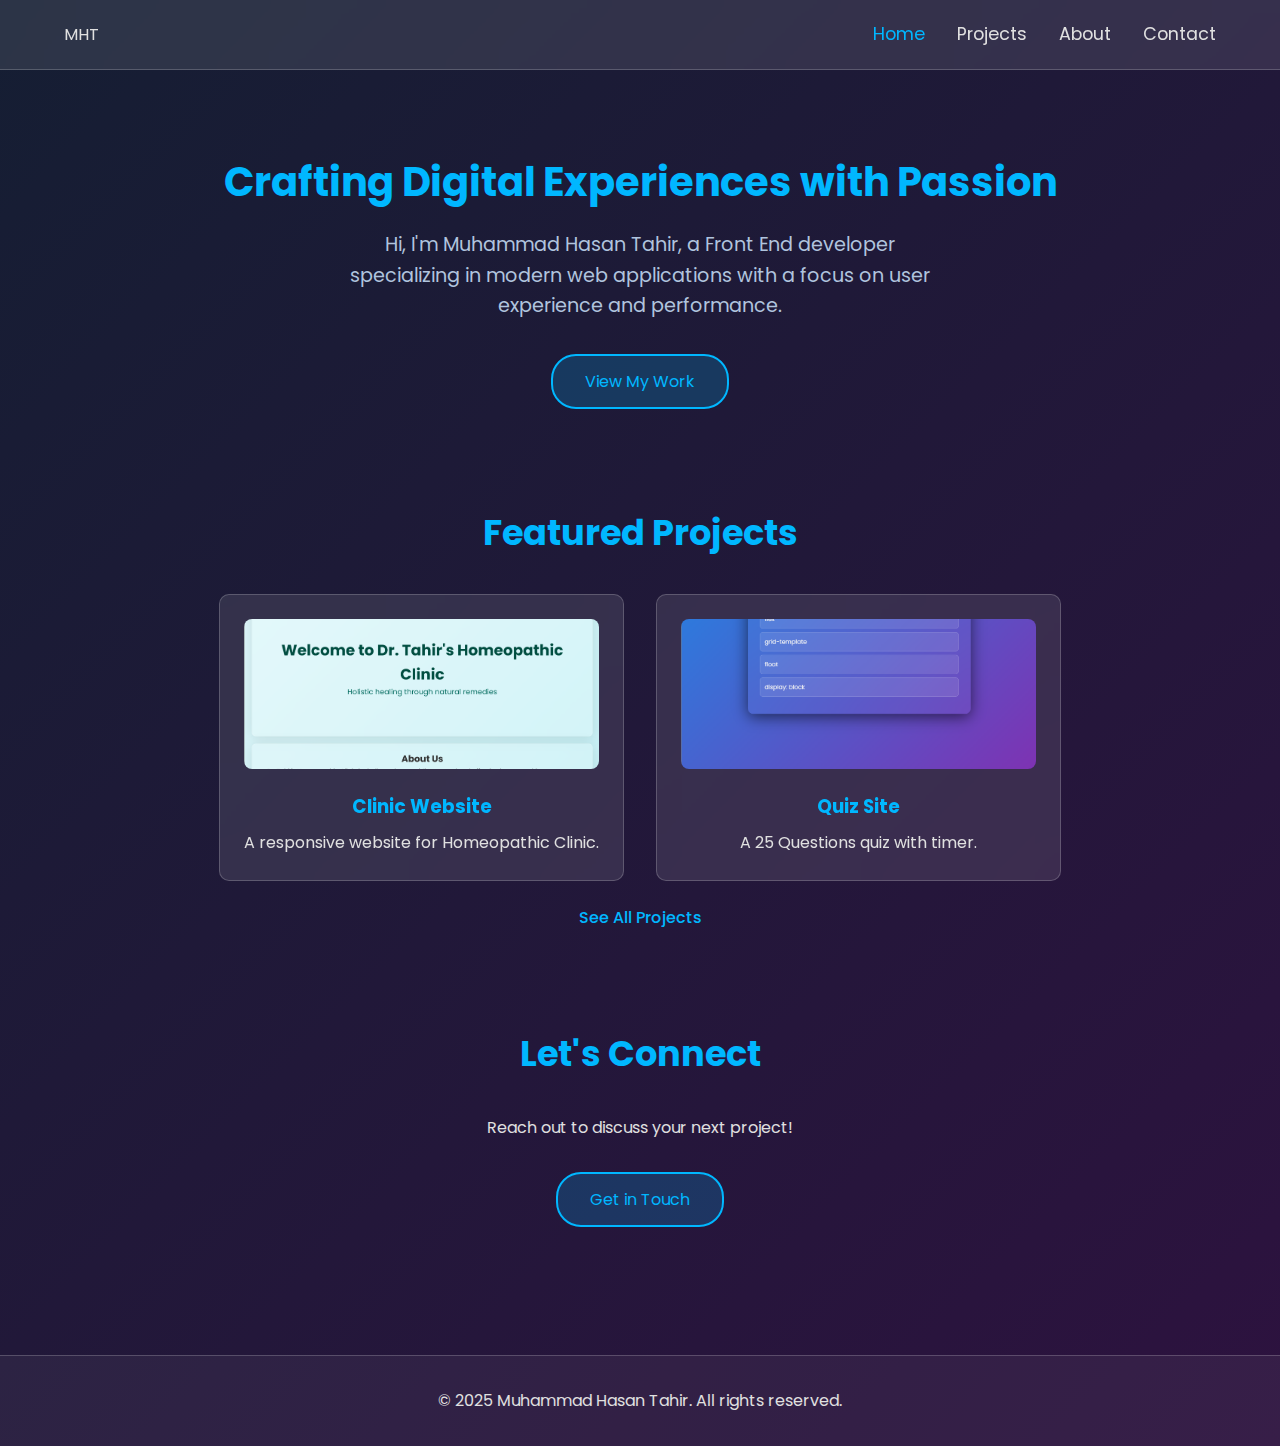
<file: index.html>
<!DOCTYPE html>
<html lang="en">
<head>
    <meta charset="UTF-8">
    <meta name="viewport" content="width=device-width, initial-scale=1.0">
    <title>Muhammad Hasan Tahir - Portfolio</title>
    <link rel="stylesheet" href="css/styles.css">
    <link href="https://fonts.googleapis.com/css2?family=Poppins:wght@300;400;600&display=swap" rel="stylesheet">
    <link rel="stylesheet" href="https://cdnjs.cloudflare.com/ajax/libs/font-awesome/6.4.0/css/all.min.css">
</head>
<body>
    <!-- Navigation -->
    <nav class="navbar">
        <div class="logo">MHT</div>
        <ul class="nav-links">
            <li><a href="index.html" class="active">Home</a></li>
            <li><a href="projects.html">Projects</a></li>
            <li><a href="about.html">About</a></li>
            <li><a href="contact.html">Contact</a></li>
        </ul>
        <div class="hamburger">
            <i class="fas fa-bars"></i>
        </div>
    </nav>

    <!-- Home Section -->
    <section id="home" class="section">
        <div class="hero">
            <h1 class="tagline">Crafting Digital Experiences with Passion</h1>
            <p class="short-about">Hi, I'm Muhammad Hasan Tahir, a Front End developer specializing in modern web applications with a focus on user experience and performance.</p>
            <a href="projects.html" class="cta-button">View My Work</a>
        </div>
        <div class="project-peek">
            <h2>Featured Projects</h2>
            <div class="project-grid">
                <div class="project-card">
                    <img src="images/clinic.png" alt="Project 1">
                    <h3>Clinic Website</h3>
                    <p>A responsive website for Homeopathic Clinic.</p>
                </div>
                <div class="project-card">
                    <img src="images/quiz.png" alt="Project 2">
                    <h3>Quiz Site</h3>
                    <p>A 25 Questions quiz with timer.</p>
                </div>
            </div>
            <a href="projects.html" class="more-projects">See All Projects</a>
        </div>
        <div class="short-contact">
            <h2>Let's Connect</h2>
            <p>Reach out to discuss your next project!</p>
            <a href="contact.html" class="cta-button">Get in Touch</a>
        </div>
    </section>

    <footer>
        <p>© 2025 Muhammad Hasan Tahir. All rights reserved.</p>
    </footer>

    <script src="js/scripts.js"></script>
</body>
</html>
</file>
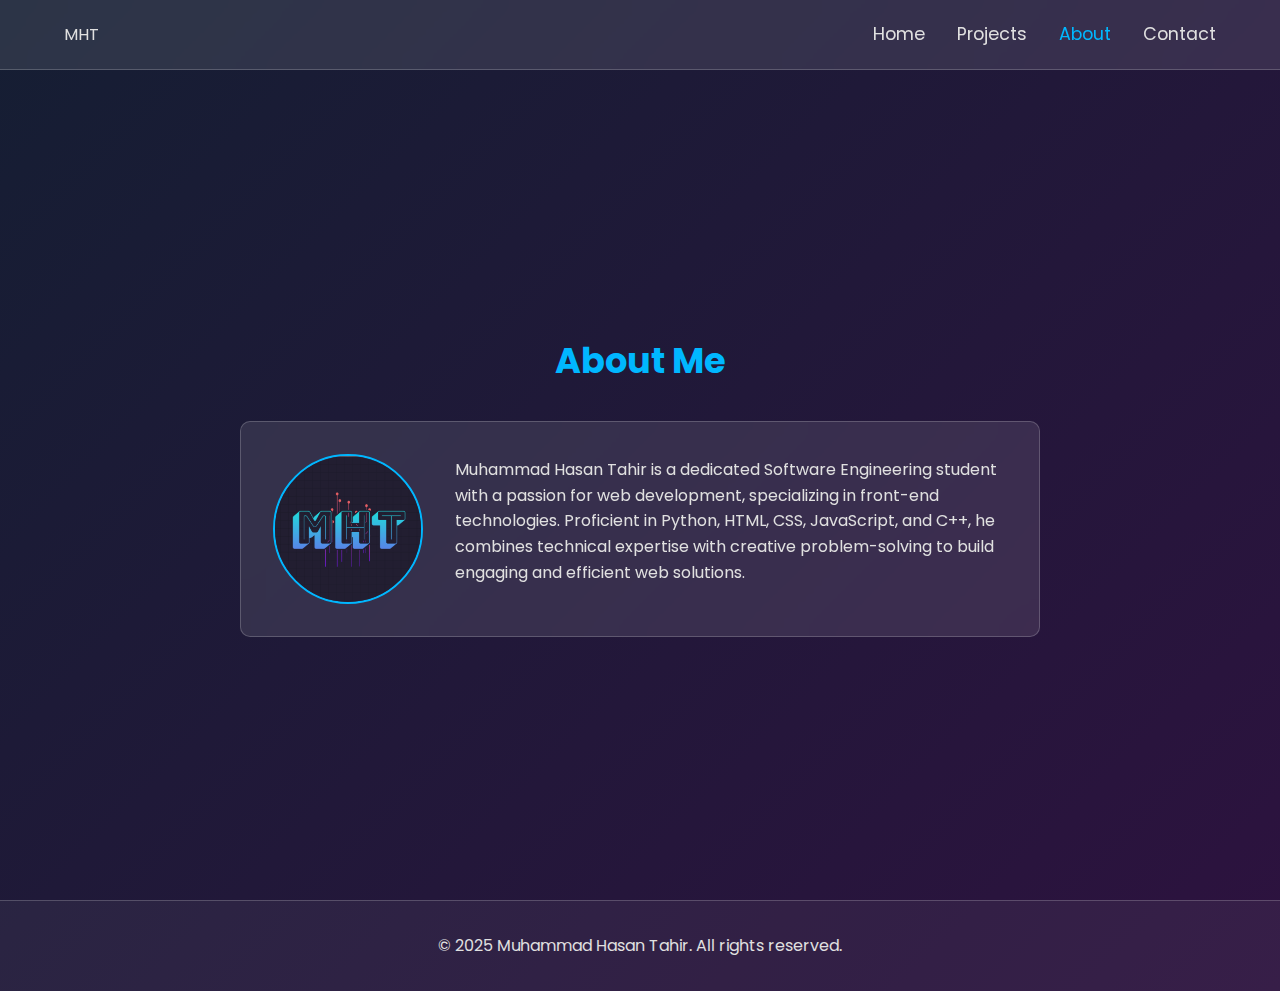
<file: about.html>
<!DOCTYPE html>
<html lang="en">
<head>
    <meta charset="UTF-8">
    <meta name="viewport" content="width=device-width, initial-scale=1.0">
    <title>Muhammad Hasan Tahir - About</title>
    <link rel="stylesheet" href="css/styles.css">
    <link href="https://fonts.googleapis.com/css2?family=Poppins:wght@300;400;600&display=swap" rel="stylesheet">
    <link rel="stylesheet" href="https://cdnjs.cloudflare.com/ajax/libs/font-awesome/6.4.0/css/all.min.css">
</head>
<body>
    <!-- Navigation -->
    <nav class="navbar">
        <div class="logo">MHT</div>
        <ul class="nav-links">
            <li><a href="index.html">Home</a></li>
            <li><a href="projects.html">Projects</a></li>
            <li><a href="about.html" class="active">About</a></li>
            <li><a href="contact.html">Contact</a></li>
        </ul>
        <div class="hamburger">
            <i class="fas fa-bars"></i>
        </div>
    </nav>

    <!-- About Section -->
    <section id="about" class="section">
        <h2>About Me</h2>
        <div class="about-content">
            <img src="images/logo.png" alt="Profile" class="profile-img">
            <div class="about-text">
                <p>Muhammad Hasan Tahir is a dedicated Software Engineering student with a passion for web development, specializing in front-end technologies. Proficient in Python, HTML, CSS, JavaScript, and C++, he combines technical expertise with creative problem-solving to build engaging and efficient web solutions.</p>
            </div>
        </div>
    </section>

    <footer>
        <p>© 2025 Muhammad Hasan Tahir. All rights reserved.</p>
    </footer>

    <script src="js/scripts.js"></script>
</body>
</html>
</file>
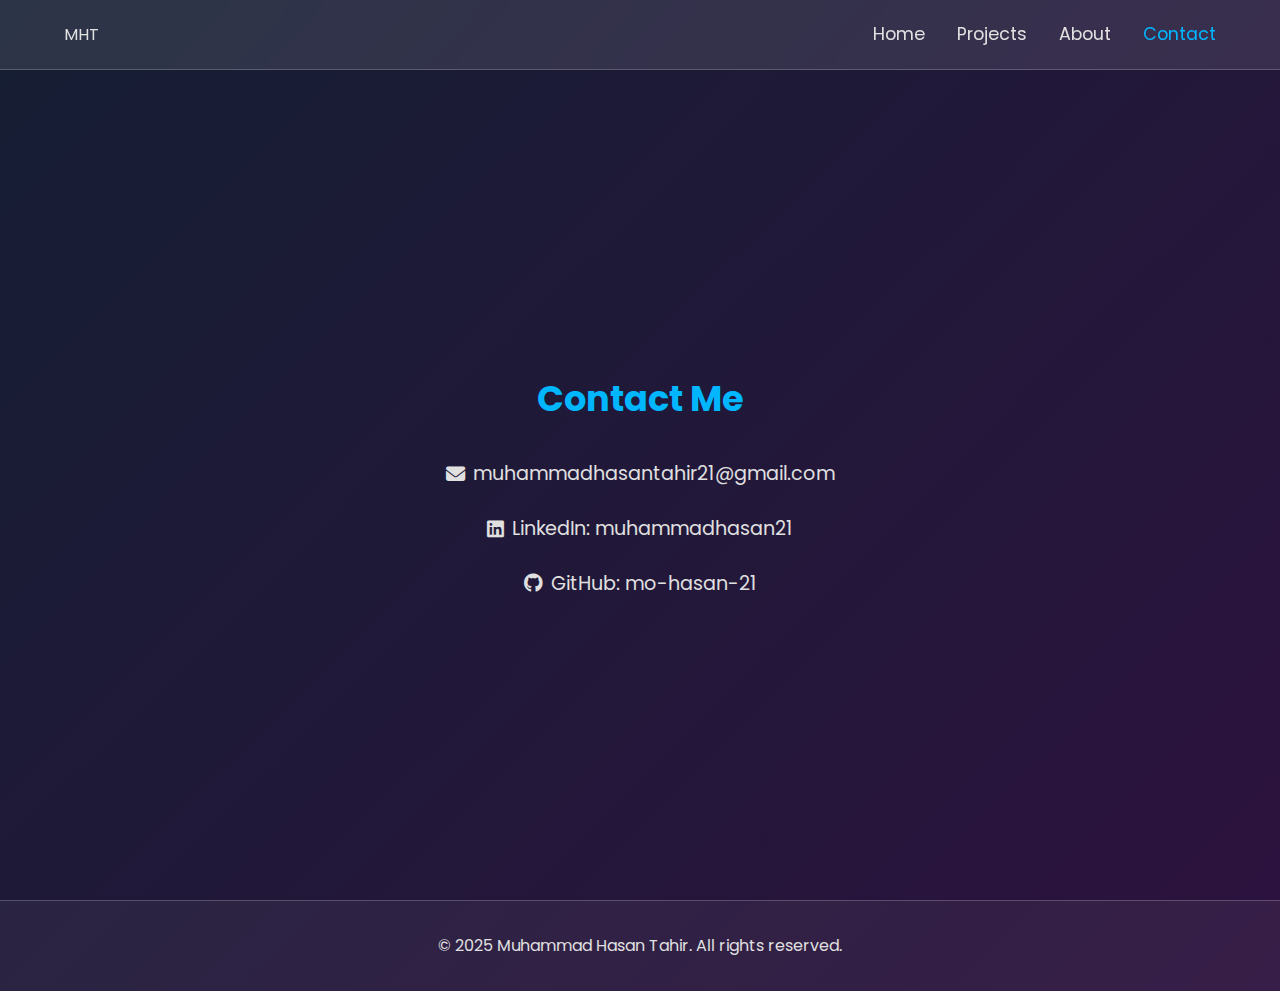
<file: contact.html>
<!DOCTYPE html>
<html lang="en">
<head>
    <meta charset="UTF-8">
    <meta name="viewport" content="width=device-width, initial-scale=1.0">
    <title>Muhammad Hasan Tahir - Contact</title>
    <link rel="stylesheet" href="css/styles.css">
    <link href="https://fonts.googleapis.com/css2?family=Poppins:wght@300;400;600&display=swap" rel="stylesheet">
    <link rel="stylesheet" href="https://cdnjs.cloudflare.com/ajax/libs/font-awesome/6.4.0/css/all.min.css">
</head>
<body>
    <!-- Navigation -->
    <nav class="navbar">
        <div class="logo">MHT</div>
        <ul class="nav-links">
            <li><a href="index.html">Home</a></li>
            <li><a href="projects.html">Projects</a></li>
            <li><a href="about.html">About</a></li>
            <li><a href="contact.html" class="active">Contact</a></li>
        </ul>
        <div class="hamburger">
            <i class="fas fa-bars"></i>
        </div>
    </nav>

    <!-- Contact Section -->
    <section id="contact" class="section">
        <h2>Contact Me</h2>
        <div class="contact-links">
            <a href="mailto:muhammadhasantahir21@gmail.com" class="contact-item">
                <i class="fas fa-envelope"></i> muhammadhasantahir21@gmail.com
            </a>
            <a href="https://www.linkedin.com/in/muhammadhasan21/" class="contact-item">
                <i class="fab fa-linkedin"></i> LinkedIn: muhammadhasan21
            </a>
            <a href="https://github.com/mo-hasan-21" class="contact-item">
                <i class="fab fa-github"></i> GitHub: mo-hasan-21
            </a>
        </div>
    </section>

    <footer>
        <p>© 2025 Muhammad Hasan Tahir. All rights reserved.</p>
    </footer>

    <script src="js/scripts.js"></script>
</body>
</html>
</file>
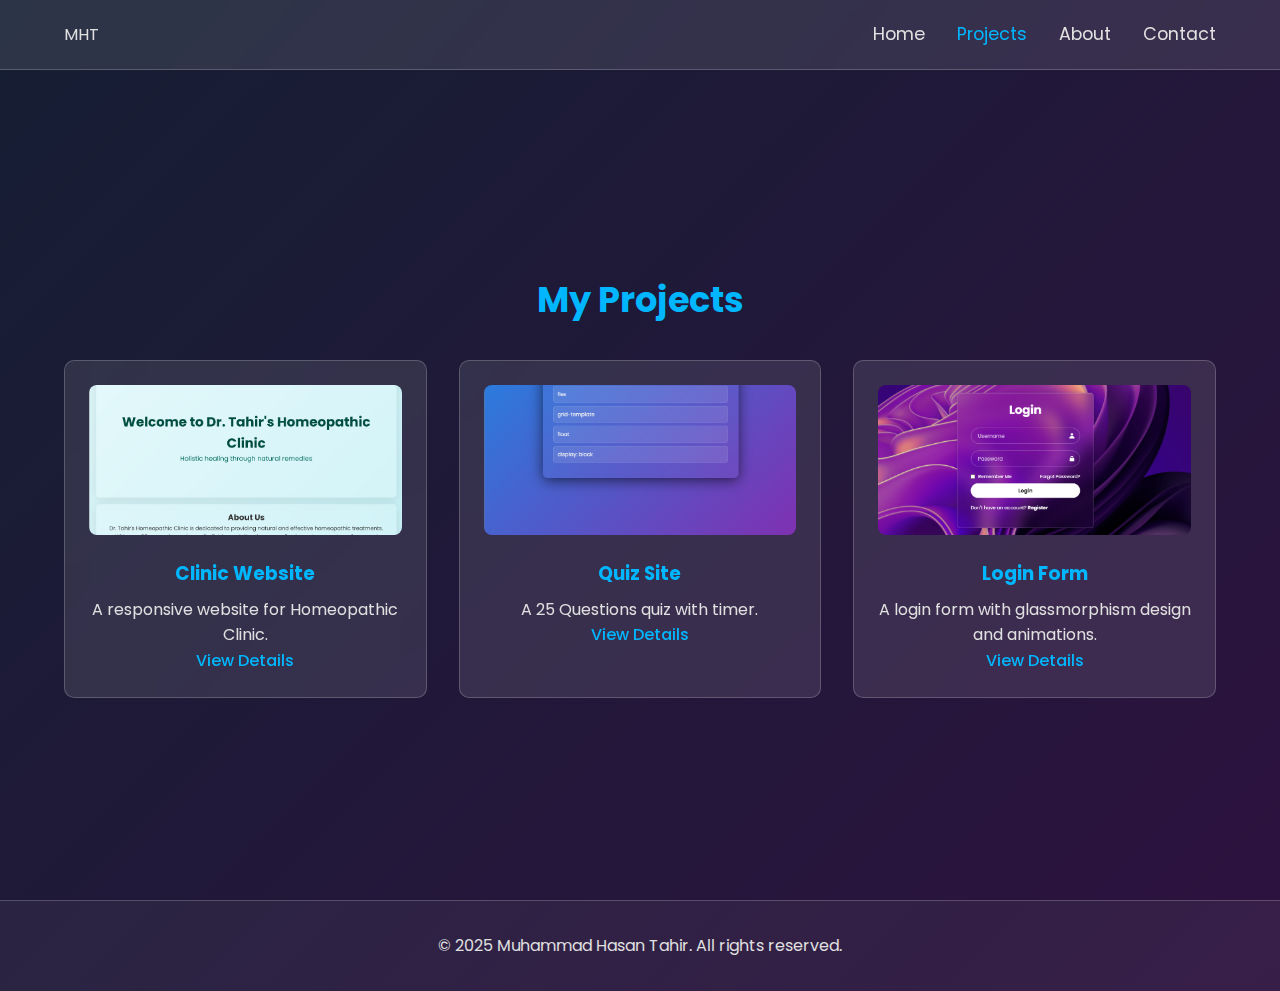
<file: projects.html>
<!DOCTYPE html>
<html lang="en">
<head>
    <meta charset="UTF-8">
    <meta name="viewport" content="width=device-width, initial-scale=1.0">
    <title>Muhammad Hasan Tahir - Projects</title>
    <link rel="stylesheet" href="css/styles.css">
    <link href="https://fonts.googleapis.com/css2?family=Poppins:wght@300;400;600&display=swap" rel="stylesheet">
    <link rel="stylesheet" href="https://cdnjs.cloudflare.com/ajax/libs/font-awesome/6.4.0/css/all.min.css">
</head>
<body>
    <!-- Navigation -->
    <nav class="navbar">
        <div class="logo">MHT</div>
        <ul class="nav-links">
            <li><a href="index.html">Home</a></li>
            <li><a href="projects.html" class="active">Projects</a></li>
            <li><a href="about.html">About</a></li>
            <li><a href="contact.html">Contact</a></li>
        </ul>
        <div class="hamburger">
            <i class="fas fa-bars"></i>
        </div>
    </nav>

    <!-- Projects Section -->
    <section id="projects" class="section">
        <h2>My Projects</h2>
        <div class="project-grid">
            <div class="project-card">
                <img src="images/clinic.png" alt="Project 1">
                <h3>Clinic Website</h3>
                <p>A responsive website for Homeopathic Clinic.</p>
                <a href="#" class="project-link">View Details</a>
            </div>
            <div class="project-card">
                <img src="images/quiz.png" alt="Project 2">
                <h3>Quiz Site</h3>
                <p>A 25 Questions quiz with timer.</p>
                <a href="https://github.com/mo-hasan-21/webquiz" class="project-link">View Details</a>
            </div>
            <div class="project-card">
                <img src="images/login.png" alt="Project 3">
                <h3>Login Form</h3>
                <p>A login form with glassmorphism design and animations.</p>
                <a href="https://github.com/mo-hasan-21/loginform" class="project-link">View Details</a>
            </div>
        </div>
    </section>

    <footer>
        <p>© 2025 Muhammad Hasan Tahir. All rights reserved.</p>
    </footer>

    <script src="js/scripts.js"></script>
</body>
</html>
</file>
<file: css/styles.css>
* {
    margin: 0;
    padding: 0;
    box-sizing: border-box;
}

body {
    font-family: 'Poppins', sans-serif;
    background: linear-gradient(135deg, #151e33, #2d123f);
    color: #e0e0e0;
    line-height: 1.6;
}

.navbar {
    display: flex;
    justify-content: space-between;
    align-items: center;
    padding: 1.5rem 5%;
    background: rgba(255, 255, 255, 0.1);
    backdrop-filter: blur(10px);
    position: fixed;
    width: 100%;
    top: 0;
    z-index: 1000;
    border-bottom: 1px solid rgba(255, 255, 255, 0.2);
    height: 70px; /* Fixed height for navbar */
}

.logo {
    display: inline-block;
    
}

.nav-links {
    display: flex;
    list-style: none;
}

.nav-links li {
    margin-left: 2rem;
}

.nav-links a {
    color: #e0e0e0;
    text-decoration: none;
    font-size: 1.1rem;
    transition: color 0.3s ease;
}

.nav-links a:hover,
.nav-links a.active {
    color: #00b7ff;
}

.hamburger {
    display: none;
    font-size: 1.5rem;
    cursor: pointer;
    color: #e0e0e0;
}

.section {
    padding: 5rem 5%;
    min-height: calc(100vh - 70px); /* Adjust for navbar height */
    margin-top: 70px; /* Space for fixed navbar */
    position: relative;
    z-index: 1; /* Content below navbar */
    overflow: hidden;
    display: flex;
    flex-direction: column;
    justify-content: center;
    align-items: center;
}

.section::before {
    content: '';
    position: absolute;
    top: -50px; /* Start fading 50px before navbar */
    left: 0;
    right: 0;
    height: 50px;
    background: linear-gradient(to bottom, rgba(30, 42, 68, 0), rgba(30, 42, 68, 1));
    z-index: 2; /* Above content, below navbar */
}

.hero {
    text-align: center;
    margin-bottom: 3rem;
    animation: fadeIn 1s ease-in;
}

.tagline {
    font-size: 2.5rem;
    margin-bottom: 1rem;
    color: #00b7ff;
}

.short-about {
    font-size: 1.2rem;
    max-width: 600px;
    margin: 0 auto 2rem;
    color: #b0c4de;
}

.short-contact {
    text-align: center;
    margin: 3rem 0;
}

.short-contact p {
    margin-bottom: 2rem; /* Increased from implicit 1rem to 2rem for more space */
}

.cta-button {
    display: inline-block;
    padding: 0.8rem 2rem;
    background: rgba(0, 183, 255, 0.2);
    border: 2px solid #00b7ff;
    color: #00b7ff;
    text-decoration: none;
    border-radius: 25px;
    transition: all 0.3s ease;
}

.cta-button:hover {
    background: #00b7ff;
    color: #1e2a44;
    box-shadow: 0 10px 20px rgba(0, 183, 255, 0.3);
    transform: translateY(-3px);
}

.project-peek,
.short-contact {
    text-align: center;
    margin: 3rem 0;
}

.project-grid {
    display: grid;
    grid-template-columns: repeat(auto-fit, minmax(250px, 1fr));
    gap: 2rem;
    max-width: 1200px;
    width: 100%;
}

.project-card {
    background: rgba(255, 255, 255, 0.1);
    backdrop-filter: blur(10px);
    border: 1px solid rgba(255, 255, 255, 0.2);
    border-radius: 10px;
    padding: 1.5rem;
    text-align: center;
    transition: transform 0.3s ease, box-shadow 0.3s ease;
}

.project-card:hover {
    transform: translateY(-10px);
    box-shadow: 0 10px 20px rgba(0, 183, 255, 0.3);
}

.project-card img {
    width: 100%;
    height: 150px;
    object-fit: cover;
    border-radius: 8px;
    margin-bottom: 1rem;
}

.project-card h3 {
    color: #00b7ff;
    margin-bottom: 0.5rem;
}

.project-link {
    color: #00b7ff;
    text-decoration: none;
    font-weight: 500;
}

.project-link:hover {
    color: #0081b4;
}

.more-projects {
    display: inline-block;
    margin-top: 1.5rem;
    color: #00b7ff;
    text-decoration: none;
    font-weight: 500;
}

.more-projects:hover {
    color: #0081b4;
}

.about-content {
    display: flex;
    align-items: center;
    gap: 2rem;
    max-width: 800px;
    background: rgba(255, 255, 255, 0.1);
    backdrop-filter: blur(10px);
    border: 1px solid rgba(255, 255, 255, 0.2);
    border-radius: 10px;
    padding: 2rem;
}

.profile-img {
    width: 150px;
    height: 150px;
    border-radius: 50%;
    object-fit: cover;
    border: 2px solid #00b7ff;
}

.about-text p {
    margin-bottom: 1rem;
}

.contact-links {
    display: flex;
    flex-direction: column;
    gap: 1.5rem;
    text-align: center;
}

.contact-item {
    color: #e0e0e0;
    text-decoration: none;
    font-size: 1.2rem;
    display: flex;
    align-items: center;
    justify-content: center;
    gap: 0.5rem;
    transition: color 0.3s ease;
}

.contact-item:hover {
    color: #00b7ff;
}

footer {
    text-align: center;
    padding: 2rem;
    background: rgba(255, 255, 255, 0.05);
    border-top: 1px solid rgba(255, 255, 255, 0.2);
}

h2 {
    font-size: 2.2rem;
    margin-bottom: 2rem;
    color: #00b7ff;
}

@keyframes fadeIn {
    from {
        opacity: 0;
        transform: translateY(20px);
    }
    to {
        opacity: 1;
        transform: translateY(0);
    }
}

.fade-in-element {
    opacity: 0;
    transform: translateY(20px);
    transition: opacity 0.6s ease, transform 0.6s ease;
}

.fade-in {
    opacity: 1;
    transform: translateY(0);
}

@media (max-width: 768px) {
    .nav-links {
        display: none;
        flex-direction: column;
        position: absolute;
        top: 70px;
        left: 0;
        width: 100%;
        background: rgba(255, 255, 255, 0.1);
        backdrop-filter: blur(10px);
        padding: 1rem 0;
    }

    .nav-links.active {
        display: flex;
    }

    .nav-links li {
        margin: 1rem 0;
    }

    .hamburger {
        display: block;
    }

    .hero {
        padding-top: 80px;
    }

    .tagline {
        font-size: 1.8rem;
    }

    .about-content {
        flex-direction: column;
        text-align: center;
    }

    .profile-img {
        margin: 0 auto;
    }
}
</file>
